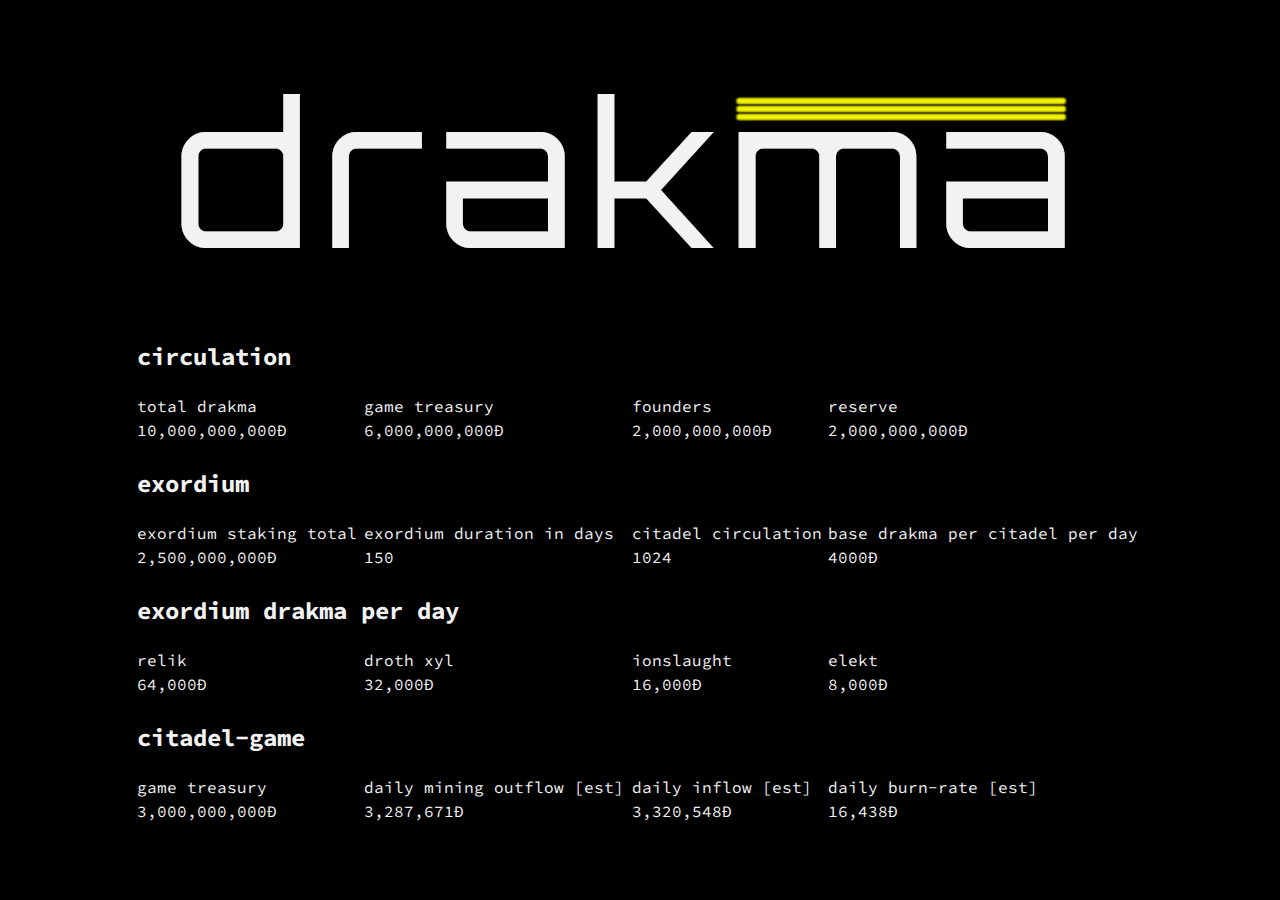
<file: drakma.html>
<html>
<head>
    <title>DRAKMA</title>
    <link rel="stylesheet" href="css/drakma.css" />
    <link href="https://fonts.googleapis.com/css?family=Source+Code+Pro" rel="stylesheet">
    <link href="static/apple-touch-icon.png" rel="apple-touch-icon" sizes="180x180"/>
    <link href="static/favicon-32x32.png" rel="icon" sizes="32x32" type="image/png"/>
    <link href="static/favicon-16x16.png" rel="icon" sizes="16x16" type="image/png"/>
    <link href="static/site.webmanifest" rel="manifest"/>
    <link href="static/favicon.ico" rel="shortcut icon"/>
</head>

<body>
    <div class="content">
        <img src="images/drakma.gif" class=logo alt="DRAKMA">
    </div>
    <div class="term-sheet">
        <table width="100%">
            <tr>
                <td colspan=4><h2>circulation</h2></td>
            </tr>
            <tr>
                <td>total drakma</td>
                <td>game treasury</td>
                <td>founders</td>
                <td>reserve</td>
            </tr>
            <tr>
                <td>10,000,000,000&#208;</td>
                <td>6,000,000,000&#208;</td>
                <td>2,000,000,000&#208;</td>
                <td>2,000,000,000&#208;</td>
            </tr>
            <tr>
                <td colspan=4>&nbsp</td>
            </tr>
            <tr>
                <td colspan=4><h2>exordium</h2></td>
            </tr>
            <tr>
                <td>exordium staking total</td>
                <td>exordium duration in days</td>
                <td>citadel circulation</td>
                <td>base drakma per citadel per day</td>
            </tr>
            <tr>
                <td>2,500,000,000&#208;</td>
                <td>150</td>
                <td>1024</td>
                <td>4000&#208;</td>
            </tr>
            <tr>
                <td colspan=4>&nbsp</td>
            </tr>
            <tr>
                <td colspan=4><h2>exordium drakma per day</h2></td>
            </tr>
            <tr>
                <td>relik</td>
                <td>droth xyl</td>
                <td>ionslaught</td>
                <td>elekt</td>
            </tr>
            <tr>
                <td>64,000&#208;</td>
                <td>32,000&#208;</td>
                <td>16,000&#208;</td>
                <td>8,000&#208;</td>
            </tr>
            <tr>
                <td colspan=4>&nbsp</td>
            </tr>
            <tr>
                <td colspan=4><h2>citadel-game</h2></td>
            </tr>
            <tr>
                <td>game treasury</td>
                <td>daily mining outflow [est]</td>
                <td>daily inflow [est]</td>
                <td>daily burn-rate [est]</td>
            </tr>
            <tr>
                <td>3,000,000,000&#208;</td>
                <td>3,287,671&#208;</td>
                <td>3,320,548&#208;</td>
                <td>16,438&#208;</td>
            </tr>
        </table>
    </div>
</body>
</html>
</file>
<file: css/drakma.css>
body {
    background-color: black;
    color: white;
    font-family: 'Source Code Pro';
    font-size: 16px;
    opacity: 0.95;
}

.content {
    display: flex;
    justify-content: center;
    align-items: center;
    width: 90vw;
    height: 25vw;
    margin-left: auto;
    margin-right: auto;
}
.logo
{
    max-width:100%;
    max-height:100%;
}

.term-sheet {
    margin: auto;
    width: 80%;
    padding: 10px;
}
</file>
